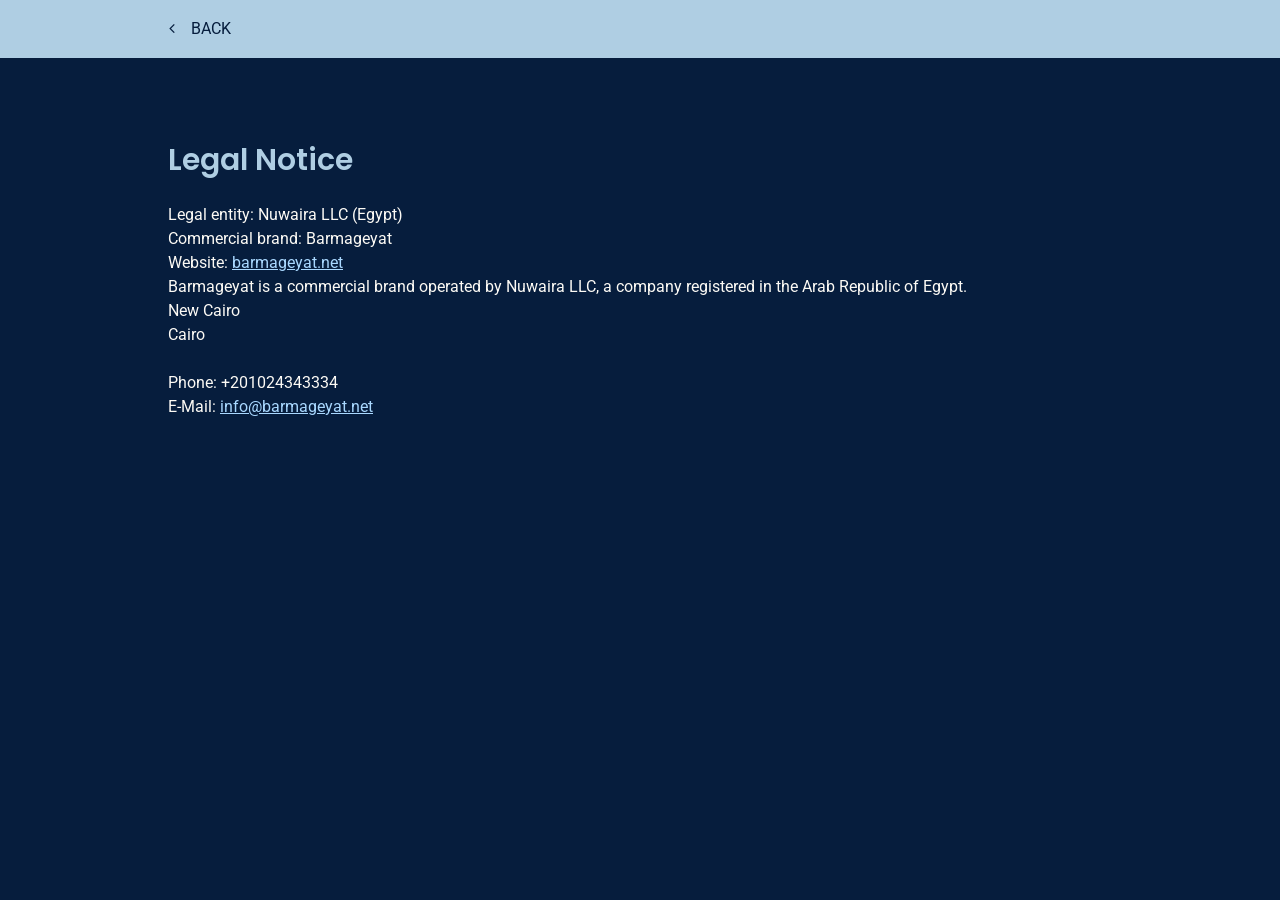
<file: legal-notice/index.html>
<!DOCTYPE html>

<html lang="en"><head><title>Legal Notice | Barmageyat</title><meta content="text/html; charset=utf-8" http-equiv="Content-Type"/><meta content="Legal Notice | Barmageyat" property="og:title"/><meta content="website" property="og:type"/><meta content="en_US" property="og:locale"/><meta content="https://barmageyat.net/images/1200x630/25520639/barmageyatlogo2-iuJYQBwuZtjgQ40g2Dnuzg.JPG" property="og:image"/><meta content="https://barmageyat.net/legal-notice/" property="og:url"/><meta content="width=device-width, initial-scale=1" name="viewport"/><meta content="Legal Notice | Barmageyat" name="title"/><meta content="Legal notice and company information for the Barmageyat website and digital services." name="description"/><meta content="Barmageyat" name="author"/><meta content="English" name="language"/><meta content="7 days" name="revisit-after"/><!-- Canonical URL --><!-- Viewport --><link href="/images/16x16/25603967/barmageyaticon2-Q67pH3o-EtR6XoY_JPaC8g-5kCzm3zfoKmWQbdtNK29Og.png" rel="icon" sizes="16x16" type="image/png"/><link href="/images/32x32/25603967/barmageyaticon2-Q67pH3o-EtR6XoY_JPaC8g-5kCzm3zfoKmWQbdtNK29Og.png" rel="icon" sizes="32x32" type="image/png"/><link href="/images/96x96/25603967/barmageyaticon2-Q67pH3o-EtR6XoY_JPaC8g-5kCzm3zfoKmWQbdtNK29Og.png" rel="icon" sizes="96x96" type="image/png"/><link href="/images/152x152/25603967/barmageyaticon2-Q67pH3o-EtR6XoY_JPaC8g-5kCzm3zfoKmWQbdtNK29Og.png" rel="apple-touch-icon-precomposed" sizes="152x152"/><link href="" rel="preconnect"/><link href="/webcard/static/app.min.1784729472.css" media="screen" rel="stylesheet" type="text/css"/><link href="/css/custom.260723162400.css" id="customcss" media="screen" rel="stylesheet" type="text/css"/><script>if (!webcard) var webcard={};webcard.id=3130103;webcard.moduleId=30314197;webcard.culture="en";webcard.type=2;webcard.isEdit=false;webcard.isPreview=true;webcard.isMobile=/Android|webOS|iPhone|iPad|iPod|BlackBerry/i.test(navigator.userAgent);webcard.isTouch='ontouchstart' in window || navigator.msMaxTouchPoints > 0;webcard.googleMapsEmbedApiKey='AIzaSyDoOLq_ts27g3vEog9sGYB0GJSyWBDK9gs';webcard.googleMapsApiKey='';webcard.apiHost=location.host + '/api.php';var extraPath='';</script><link as="style" href="/g/fonts.css?family=Roboto:400%7CPoppins:400,600&amp;display=swap" rel="preload"/><link href="/g/fonts.css?family=Roboto:400%7CPoppins:400,600&amp;display=swap" media="print" onload="this.media='all'" rel="stylesheet"><style>figure{margin:0}</style><link href="https://barmageyat.net/legal-notice/" rel="canonical"/></link><meta content="index, follow, max-image-preview:large, max-snippet:-1, max-video-preview:-1" name="robots"/><meta content="Legal notice and company information for the Barmageyat website and digital services." property="og:description"/><meta content="Barmageyat" property="og:site_name"/><meta content="summary_large_image" name="twitter:card"/><meta content="Legal Notice | Barmageyat" name="twitter:title"/><meta content="Legal and company information for Barmageyat, a technology company delivering operational software, AI and digital solutions." name="twitter:description"/><meta content="https://barmageyat.net/images/1200x630/25520639/barmageyatlogo2-iuJYQBwuZtjgQ40g2Dnuzg.JPG" name="twitter:image"/><script type="application/ld+json">{"@context":"https://schema.org","@graph":[{"@type":"WebPage","@id":"https://barmageyat.net/legal-notice/#webpage","url":"https://barmageyat.net/legal-notice/","name":"Legal Notice | Barmageyat","description":"Legal and company information for Barmageyat, a technology company delivering operational software, AI and digital solutions.","isPartOf":{"@id":"https://barmageyat.net/#website"},"about":{"@id":"https://barmageyat.net/#organization"}},{"@type":"BreadcrumbList","itemListElement":[{"@type":"ListItem","position":1,"name":"Home","item":"https://barmageyat.net/"},{"@type":"ListItem","position":2,"name":"Legal Notice","item":"https://barmageyat.net/legal-notice/"}]}]}</script></head><body class="page-30314197 pagelayout-1 slogan culture-en"><a class="wv-link-content button" href="#main-content">Skip to main content</a>
<div class="ed-element ed-container back-button wv-boxed preset-back-button-v2-default" id="ed-2807942677"><div class="inner"><div class="ed-element ed-button custom-theme" id="ed-2807942680"><a class="button button-default button-color-default center" href="/"><i class="fa fa-angle-left"></i>Back </a></div></div></div><div class="ed-element ed-container wv-boxed wv-spacer" id="ed-2807942665"><div class="inner"><div class="ed-element ed-headline custom-theme" id="ed-2807942668"><h2 class="left">Legal Notice</h2></div><div class="ed-element ed-spacer" id="ed-2807942671"><div class="space" style="height: 20px;"></div></div><div class="ed-element ed-text custom-theme" id="ed-2807942674"><p><strong>Legal entity:</strong> Nuwaira LLC (Egypt)<br/><strong>Commercial brand:</strong> Barmageyat<br/><strong>Website:</strong> <a href="https://barmageyat.net/" style="color:#a9d8ff;text-decoration:underline">barmageyat.net</a></p><p>Barmageyat is a commercial brand operated by Nuwaira LLC, a company registered in the Arab Republic of Egypt.</p><p><span data-bind="customer.street">New Cairo</span><br/><span data-bind="customer.city">Cairo</span> <span data-bind="customer.zip"></span></p><p><br/></p><p>Phone: <span data-bind="customer.phone">+201024343334</span><br/>E-Mail: <a class="fr-deletable" contenteditable="false" data-bind="customer.email" href="mailto:info@barmageyat.net" style="color:#a9d8ff;text-decoration:underline">info@barmageyat.net</a></p></div></div></div><script src="/webcard/static/app.bundle.1784729487.js"></script><script src="/js/custom.260511184002.js"></script></body>
</html>
</file>
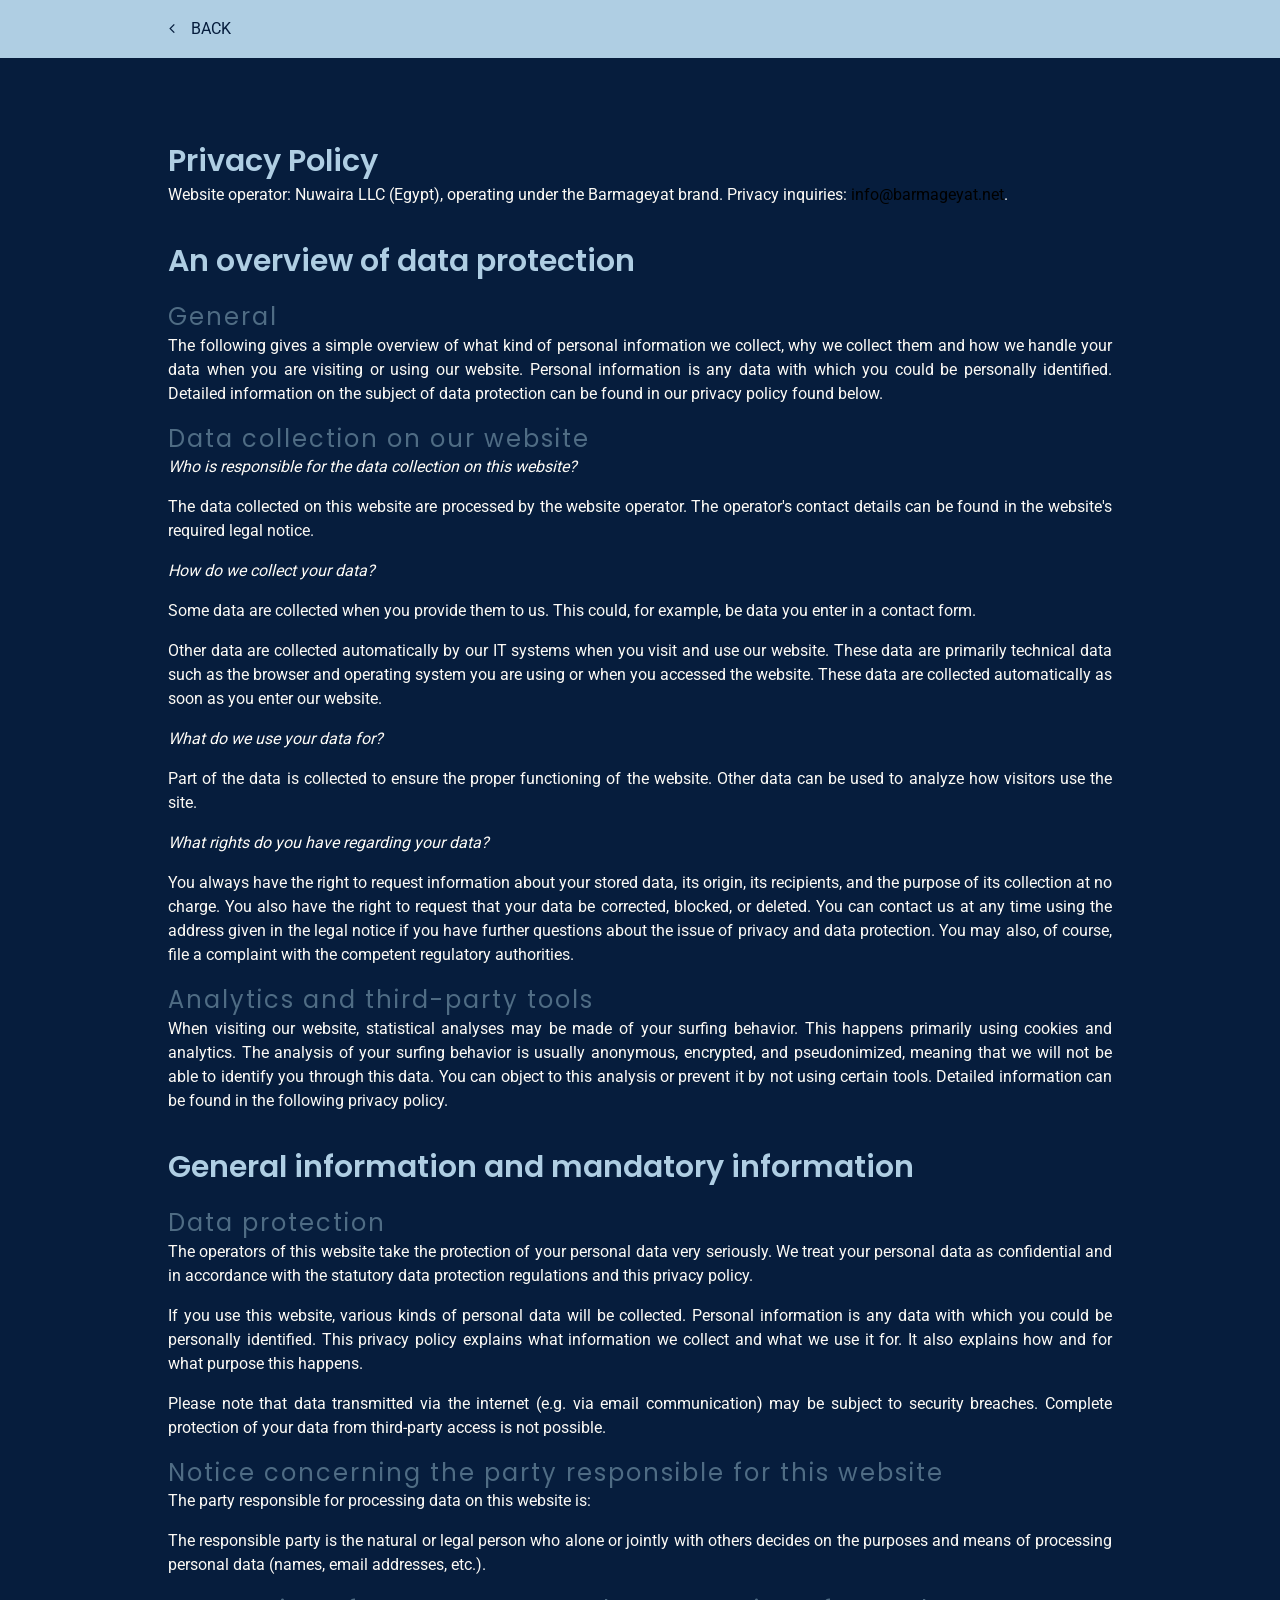
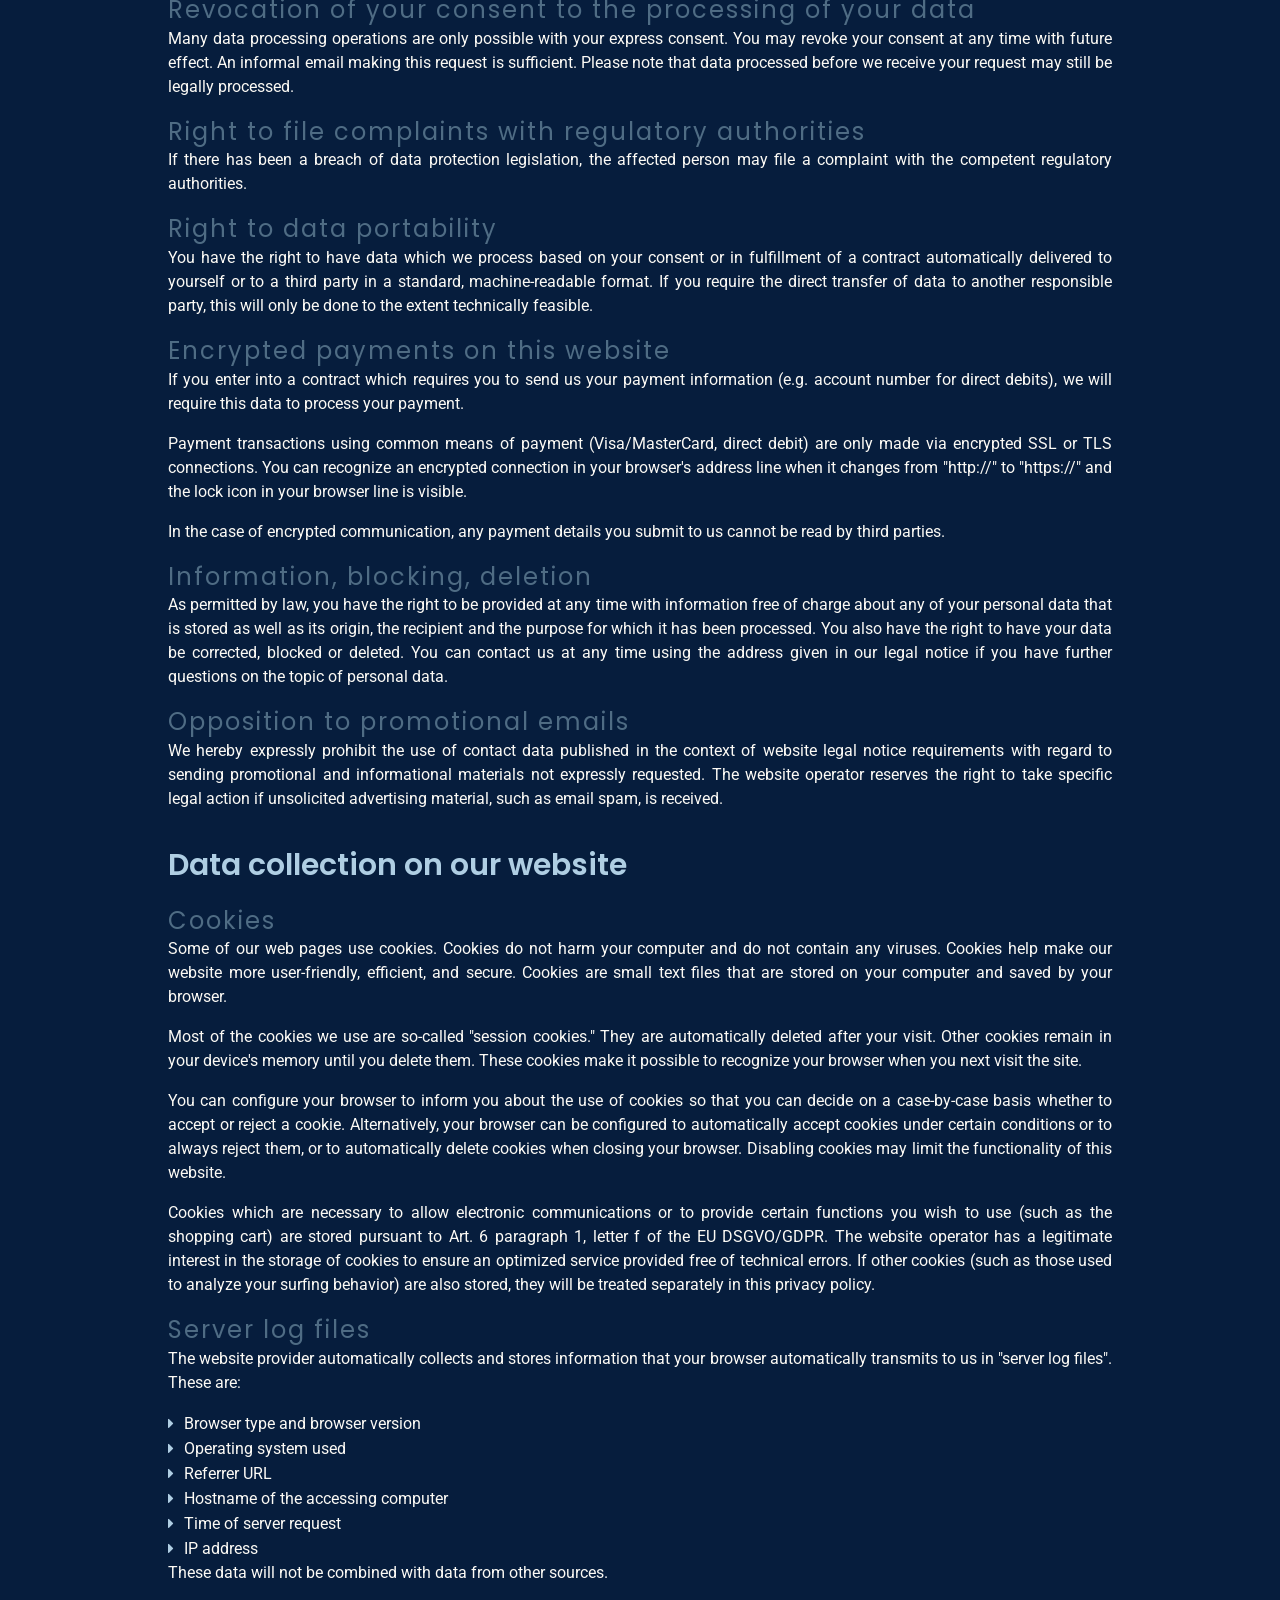
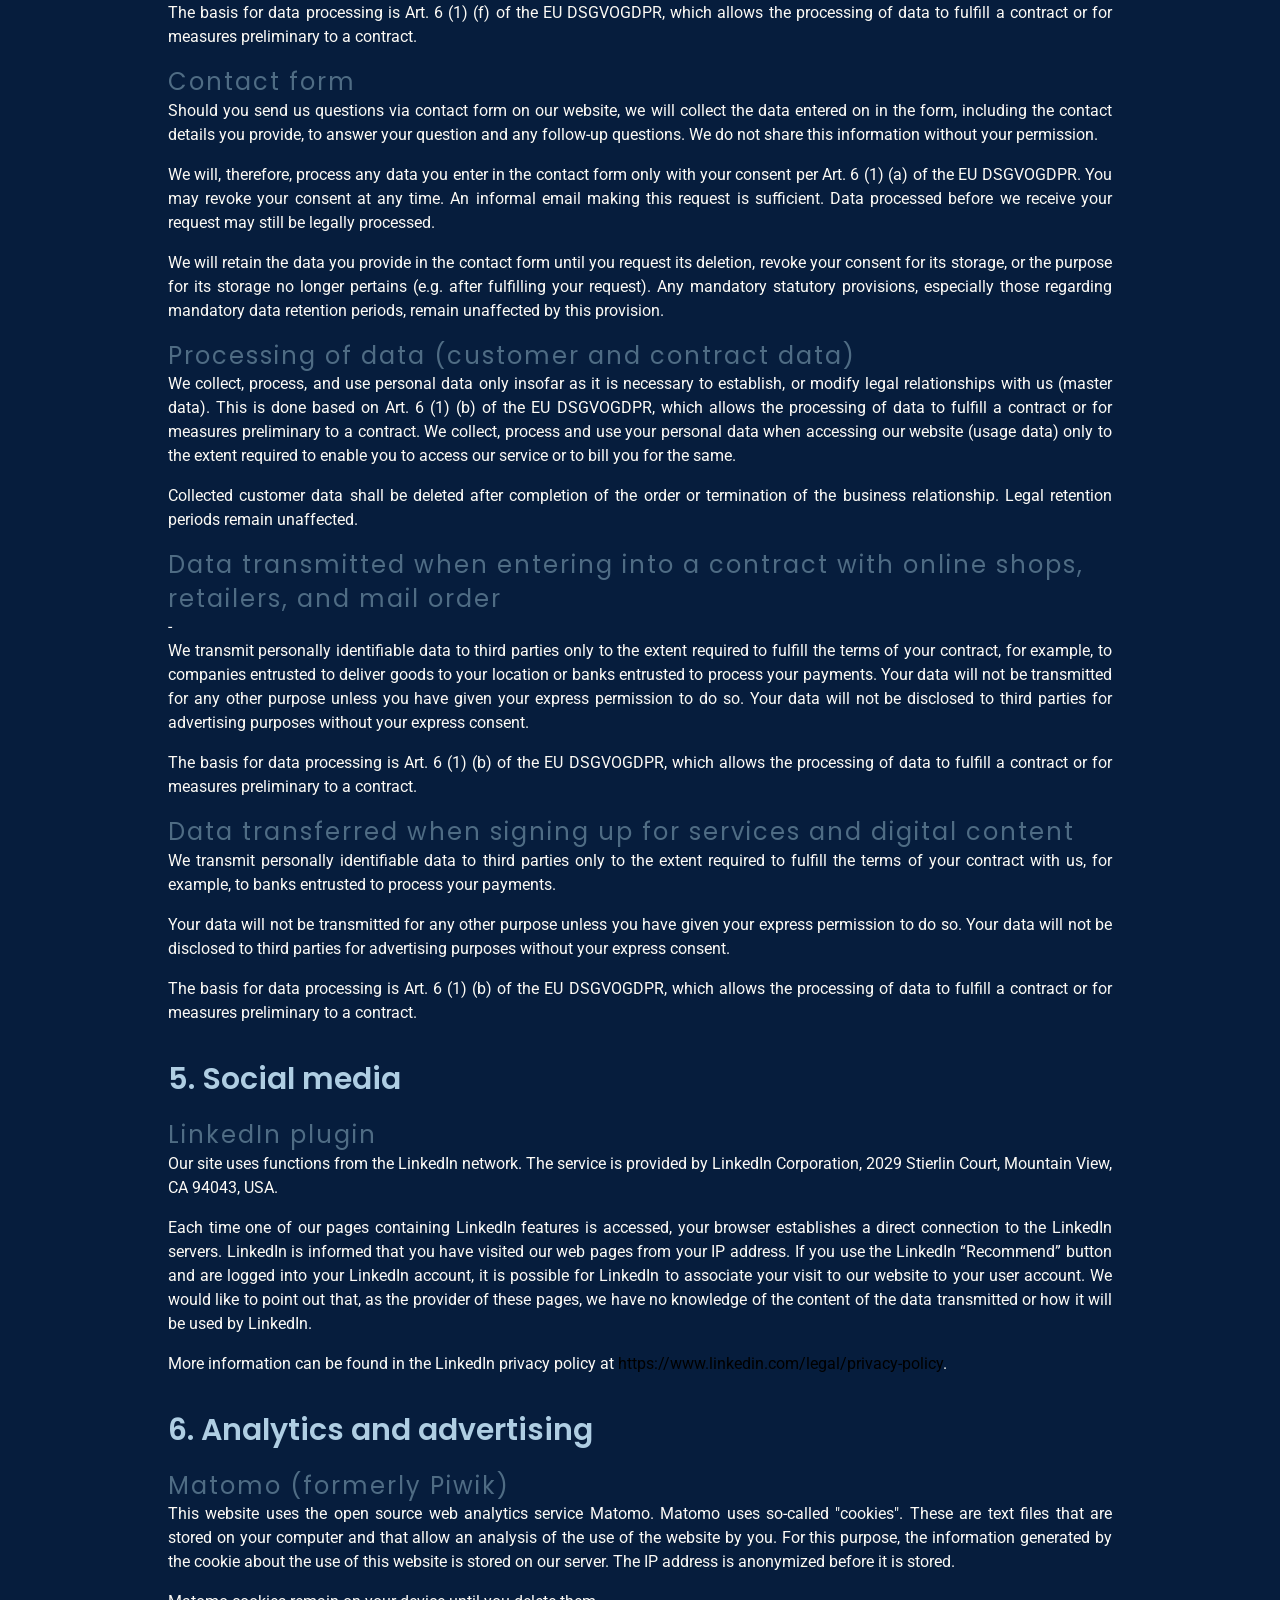
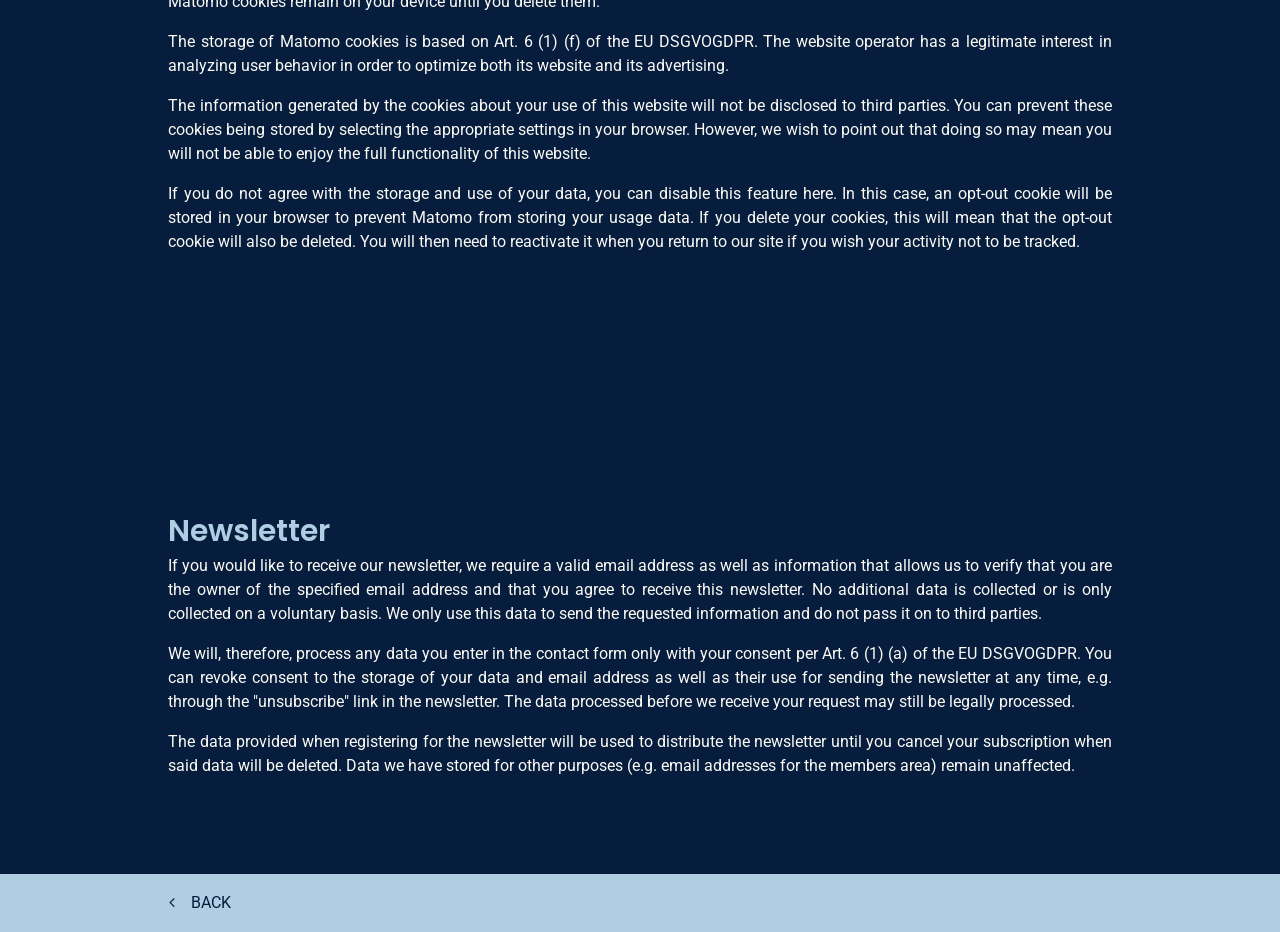
<file: privacy/index.html>
<!DOCTYPE html>

<html lang="en"><head><title>Privacy Policy | Barmageyat</title><meta content="text/html; charset=utf-8" http-equiv="Content-Type"/><meta content="Privacy Policy | Barmageyat" property="og:title"/><meta content="website" property="og:type"/><meta content="en_US" property="og:locale"/><meta content="https://barmageyat.net/images/1200x630/25520639/barmageyatlogo2-iuJYQBwuZtjgQ40g2Dnuzg.JPG" property="og:image"/><meta content="https://barmageyat.net/privacy/" property="og:url"/><meta content="width=device-width, initial-scale=1" name="viewport"/><meta content="Privacy Policy | Barmageyat" name="title"/><meta content="Read the Barmageyat privacy policy and learn how information is handled when you use our website and services." name="description"/><meta content="Barmageyat" name="author"/><meta content="English" name="language"/><meta content="7 days" name="revisit-after"/><!-- Canonical URL --><!-- Viewport --><link href="/images/16x16/25603967/barmageyaticon2-Q67pH3o-EtR6XoY_JPaC8g-5kCzm3zfoKmWQbdtNK29Og.png" rel="icon" sizes="16x16" type="image/png"/><link href="/images/32x32/25603967/barmageyaticon2-Q67pH3o-EtR6XoY_JPaC8g-5kCzm3zfoKmWQbdtNK29Og.png" rel="icon" sizes="32x32" type="image/png"/><link href="/images/96x96/25603967/barmageyaticon2-Q67pH3o-EtR6XoY_JPaC8g-5kCzm3zfoKmWQbdtNK29Og.png" rel="icon" sizes="96x96" type="image/png"/><link href="/images/152x152/25603967/barmageyaticon2-Q67pH3o-EtR6XoY_JPaC8g-5kCzm3zfoKmWQbdtNK29Og.png" rel="apple-touch-icon-precomposed" sizes="152x152"/><link href="" rel="preconnect"/><link href="/webcard/static/app.min.1784729472.css" media="screen" rel="stylesheet" type="text/css"/><link href="/css/custom.260723162400.css" id="customcss" media="screen" rel="stylesheet" type="text/css"/><script>if (!webcard) var webcard={};webcard.id=3130103;webcard.moduleId=30314200;webcard.culture="en";webcard.type=2;webcard.isEdit=false;webcard.isPreview=true;webcard.isMobile=/Android|webOS|iPhone|iPad|iPod|BlackBerry/i.test(navigator.userAgent);webcard.isTouch='ontouchstart' in window || navigator.msMaxTouchPoints > 0;webcard.googleMapsEmbedApiKey='AIzaSyDoOLq_ts27g3vEog9sGYB0GJSyWBDK9gs';webcard.googleMapsApiKey='';webcard.apiHost=location.host + '/api.php';var extraPath='';</script><link as="style" href="/g/fonts.css?family=Roboto:400%7CPoppins:400,600&amp;display=swap" rel="preload"/><link href="/g/fonts.css?family=Roboto:400%7CPoppins:400,600&amp;display=swap" media="print" onload="this.media='all'" rel="stylesheet"><style>figure{margin:0}</style><link href="https://barmageyat.net/privacy/" rel="canonical"/></link><meta content="index, follow, max-image-preview:large, max-snippet:-1, max-video-preview:-1" name="robots"/><meta content="Read the Barmageyat privacy policy and learn how information is handled when you use our website and services." property="og:description"/><meta content="Barmageyat" property="og:site_name"/><meta content="summary_large_image" name="twitter:card"/><meta content="Privacy Policy | Barmageyat" name="twitter:title"/><meta content="Read the Barmageyat privacy policy, including how website inquiries, analytics, cookies and personal information are handled." name="twitter:description"/><meta content="https://barmageyat.net/images/1200x630/25520639/barmageyatlogo2-iuJYQBwuZtjgQ40g2Dnuzg.JPG" name="twitter:image"/><script type="application/ld+json">{"@context":"https://schema.org","@graph":[{"@type":"WebPage","@id":"https://barmageyat.net/privacy/#webpage","url":"https://barmageyat.net/privacy/","name":"Privacy Policy | Barmageyat","description":"Read the Barmageyat privacy policy, including how website inquiries, analytics, cookies and personal information are handled.","isPartOf":{"@id":"https://barmageyat.net/#website"},"about":{"@id":"https://barmageyat.net/#organization"}},{"@type":"BreadcrumbList","itemListElement":[{"@type":"ListItem","position":1,"name":"Home","item":"https://barmageyat.net/"},{"@type":"ListItem","position":2,"name":"Privacy Policy","item":"https://barmageyat.net/privacy/"}]}]}</script></head><body class="page-30314200 pagelayout-1 slogan culture-en"><a class="wv-link-content button" href="#main-content">Skip to main content</a>
<div class="ed-element ed-reference ed-reference-container back-button wv-boxed preset-back-button-v2-default" data-reference="2807942677" id="ed-2807942689"><div class="inner"><div class="ed-element ed-button custom-theme" id="ed-2807942680"><a class="button button-default button-color-default center" href="/"><i class="fa fa-angle-left"></i>Back </a></div></div></div><div class="ed-element ed-container wv-boxed wv-spacer" id="ed-2807942683"><div class="inner"><div class="ed-element ed-privacy legal" id="ed-2807942686">
<div id="datenschutz"><h1>Privacy Policy</h1></div>
<p><strong>Website operator:</strong> Nuwaira LLC (Egypt), operating under the Barmageyat brand. Privacy inquiries: <a href="mailto:info@barmageyat.net">info@barmageyat.net</a>.</p>
<div><h2>An overview of data protection</h2></div>
<div><h3>General</h3></div>
<p>The following gives a simple overview of what kind of personal information we collect, why we collect them and how we handle your data when you are visiting or using our website. Personal information is any data with which you could be personally identified. Detailed information on the subject of data protection can be found in our privacy policy found below.</p>
<div><h3>Data collection on our website</h3></div>
<p><em>Who is responsible for the data collection on this website?</em></p>
<p>The data collected on this website are processed by the website operator. The operator's contact details can be found in the website's required legal notice.</p>
<p><em>How do we collect your data?</em></p>
<p>Some data are collected when you provide them to us. This could, for example, be data you enter in a contact form.</p>
<p>Other data are collected automatically by our IT systems when you visit and use our website. These data are primarily technical data such as the browser and operating system you are using or when you accessed the website. These data are collected automatically as soon as you enter our website.</p>
<p><em>What do we use your data for?</em></p>
<p>Part of the data is collected to ensure the proper functioning of the website. Other data can be used to analyze how visitors use the site.</p>
<p><em>What rights do you have regarding your data?</em></p>
<p>You always have the right to request information about your stored data, its origin, its recipients, and the purpose of its collection at no charge. You also have the right to request that your data be corrected, blocked, or deleted. You can contact us at any time using the address given in the legal notice if you have further questions about the issue of privacy and data protection. You may also, of course, file a complaint with the competent regulatory authorities.</p>
<div><h3>Analytics and third-party tools</h3></div>
<p>When visiting our website, statistical analyses may be made of your surfing behavior. This happens primarily using cookies and analytics. The analysis of your surfing behavior is usually anonymous, encrypted, and pseudonimized, meaning that we will not be able to identify you through this data. You can object to this analysis or prevent it by not using certain tools. Detailed information can be found in the following privacy policy.</p>
<div><h2>General information and mandatory information</h2></div>
<div><h3>Data protection</h3></div>
<p>The operators of this website take the protection of your personal data very seriously. We treat your personal data as confidential and in accordance with the statutory data protection regulations and this privacy policy.</p>
<p>If you use this website, various kinds of personal data will be collected. Personal information is any data with which you could be personally identified. This privacy policy explains what information we collect and what we use it for. It also explains how and for what purpose this happens.</p>
<p>Please note that data transmitted via the internet (e.g. via email communication) may be subject to security breaches. Complete protection of your data from third-party access is not possible.</p>
<div><h3>Notice concerning the party responsible for this website</h3></div>
<p>The party responsible for processing data on this website is:</p>
<p>The responsible party is the natural or legal person who alone or jointly with others decides on the purposes and means of processing personal data (names, email addresses, etc.).</p>
<div><h3>Revocation of your consent to the processing of your data</h3></div>
<p>Many data processing operations are only possible with your express consent. You may revoke your consent at any time with future effect. An informal email making this request is sufficient. Please note that data processed before we receive your request may still be legally processed.</p>
<div><h3>Right to file complaints with regulatory authorities</h3></div>
<p>If there has been a breach of data protection legislation, the affected person may file a complaint with the competent regulatory authorities.</p>
<div><h3>Right to data portability</h3></div>
<p>You have the right to have data which we process based on your consent or in fulfillment of a contract automatically delivered to yourself or to a third party in a standard, machine-readable format. If you require the direct transfer of data to another responsible party, this will only be done to the extent technically feasible.</p>
<div><h3>Encrypted payments on this website</h3></div>
<p> If you enter into a contract which requires you to send us your payment information (e.g. account number for direct debits), we will require this data to process your payment.</p>
<p> Payment transactions using common means of payment (Visa/MasterCard, direct debit) are only made via encrypted SSL or TLS connections. You can recognize an encrypted connection in your browser's address line when it changes from "http://" to "https://" and the lock icon in your browser line is visible.</p>
<p> In the case of encrypted communication, any payment details you submit to us cannot be read by third parties.</p>
<div><h3>Information, blocking, deletion</h3></div>
<p>As permitted by law, you have the right to be provided at any time with information free of charge about any of your personal data that is stored as well as its origin, the recipient and the purpose for which it has been processed. You also have the right to have your data be corrected, blocked or deleted. You can contact us at any time using the address given in our legal notice if you have further questions on the topic of personal data.</p>
<div><h3>Opposition to promotional emails</h3></div>
<p>We hereby expressly prohibit the use of contact data published in the context of website legal notice requirements with regard to sending promotional and informational materials not expressly requested. The website operator reserves the right to take specific legal action if unsolicited advertising material, such as email spam, is received.</p>
<div><h2>Data collection on our website</h2></div>
<div><h3>Cookies</h3></div>
<p>Some of our web pages use cookies. Cookies do not harm your computer and do not contain any viruses. Cookies help make our website more user-friendly, efficient, and secure. Cookies are small text files that are stored on your computer and saved by your browser.</p>
<p>Most of the cookies we use are so-called "session cookies." They are automatically deleted after your visit. Other cookies remain in your device's memory until you delete them. These cookies make it possible to recognize your browser when you next visit the site.</p>
<p>You can configure your browser to inform you about the use of cookies so that you can decide on a case-by-case basis whether to accept or reject a cookie. Alternatively, your browser can be configured to automatically accept cookies under certain conditions or to always reject them, or to automatically delete cookies when closing your browser. Disabling cookies may limit the functionality of this website.</p>
<p>Cookies which are necessary to allow electronic communications or to provide certain functions you wish to use (such as the shopping cart) are stored pursuant to Art. 6 paragraph 1, letter f of the EU DSGVO/GDPR. The website operator has a legitimate interest in the storage of cookies to ensure an optimized service provided free of technical errors. If other cookies (such as those used to analyze your surfing behavior) are also stored, they will be treated separately in this privacy policy.</p>
<div><h3>Server log files</h3></div>
<p>The website provider automatically collects and stores information that your browser automatically transmits to us in "server log files". These are:</p>
<ul>
<li><span>Browser type and browser version</span></li>
<li><span>Operating system used</span></li>
<li><span>Referrer URL</span></li>
<li><span>Hostname of the accessing computer</span></li>
<li><span>Time of server request</span></li>
<li><span>IP address</span></li>
</ul>
<p>These data will not be combined with data from other sources.</p>
<p>The basis for data processing is Art. 6 (1) (f) of the EU DSGVOGDPR, which allows the processing of data to fulfill a contract or for measures preliminary to a contract.</p>
<div><h3>Contact form</h3></div>
<p>Should you send us questions via contact form on our website, we will collect the data entered on in the form, including the contact details you provide, to answer your question and any follow-up questions. We do not share this information without your permission.</p>
<p>We will, therefore, process any data you enter in the contact form only with your consent per Art. 6 (1) (a) of the EU DSGVOGDPR. You may revoke your consent at any time. An informal email making this request is sufficient. Data processed before we receive your request may still be legally processed.</p>
<p>We will retain the data you provide in the contact form until you request its deletion, revoke your consent for its storage, or the purpose for its storage no longer pertains (e.g. after fulfilling your request). Any mandatory statutory provisions, especially those regarding mandatory data retention periods, remain unaffected by this provision.</p>
<div><h3>Processing of data (customer and contract data)</h3></div>
<p>We collect, process, and use personal data only insofar as it is necessary to establish, or modify legal relationships with us (master data). This is done based on Art. 6 (1) (b) of the EU DSGVOGDPR, which allows the processing of data to fulfill a contract or for measures preliminary to a contract. We collect, process and use your personal data when accessing our website (usage data) only to the extent required to enable you to access our service or to bill you for the same.</p>
<p>Collected customer data shall be deleted after completion of the order or termination of the business relationship. Legal retention periods remain unaffected.</p>
<div><h3>Data transmitted when entering into a contract with online shops, retailers, and mail order</h3></div>-
<p>We transmit personally identifiable data to third parties only to the extent required to fulfill the terms of your contract, for example, to companies entrusted to deliver goods to your location or banks entrusted to process your payments. Your data will not be transmitted for any other purpose unless you have given your express permission to do so. Your data will not be disclosed to third parties for advertising purposes without your express consent.</p>
<p>The basis for data processing is Art. 6 (1) (b) of the EU DSGVOGDPR, which allows the processing of data to fulfill a contract or for measures preliminary to a contract.</p>
<div><h3>Data transferred when signing up for services and digital content</h3></div>
<p>We transmit personally identifiable data to third parties only to the extent required to fulfill the terms of your contract with us, for example, to banks entrusted to process your payments.</p>
<p>Your data will not be transmitted for any other purpose unless you have given your express permission to do so. Your data will not be disclosed to third parties for advertising purposes without your express consent.</p>
<p>The basis for data processing is Art. 6 (1) (b) of the EU DSGVOGDPR, which allows the processing of data to fulfill a contract or for measures preliminary to a contract.</p>
<div><h2>5. Social media</h2></div>
<div><h3>LinkedIn plugin</h3></div>
<p>Our site uses functions from the LinkedIn network. The service is provided by LinkedIn Corporation, 2029 Stierlin Court, Mountain View, CA 94043, USA.</p>
<p>Each time one of our pages containing LinkedIn features is accessed, your browser establishes a direct connection to the LinkedIn servers. LinkedIn is informed that you have visited our web pages from your IP address. If you use the LinkedIn “Recommend” button and are logged into your LinkedIn account, it is possible for LinkedIn to associate your visit to our website to your user account. We would like to point out that, as the provider of these pages, we have no knowledge of the content of the data transmitted or how it will be used by LinkedIn.</p>
<p>More information can be found in the LinkedIn privacy policy at <a href="https://www.linkedin.com/legal/privacy-policy" rel="nofollow" target="_blank">https://www.linkedin.com/legal/privacy-policy</a>.</p>
<div><h2>6. Analytics and advertising</h2></div>
<div><h3>Matomo (formerly Piwik)</h3></div>
<p>This website uses the open source web analytics service Matomo. Matomo uses so-called "cookies". These are text files that are stored on your computer and that allow an analysis of the use of the website by you. For this purpose, the information generated by the cookie about the use of this website is stored on our server. The IP address is anonymized before it is stored.</p>
<p>Matomo cookies remain on your device until you delete them.</p>
<p>The storage of Matomo cookies is based on Art. 6 (1) (f) of the EU DSGVOGDPR. The website operator has a legitimate interest in analyzing user behavior in order to optimize both its website and its advertising.</p>
<p>The information generated by the cookies about your use of this website will not be disclosed to third parties. You can prevent these cookies being stored by selecting the appropriate settings in your browser. However, we wish to point out that doing so may mean you will not be able to enjoy the full functionality of this website.</p>
<p>If you do not agree with the storage and use of your data, you can disable this feature here. In this case, an opt-out cookie will be stored in your browser to prevent Matomo from storing your usage data. If you delete your cookies, this will mean that the opt-out cookie will also be deleted. You will then need to reactivate it when you return to our site if you wish your activity not to be tracked.</p>
<p><iframe src="https://www.page-stats.de/index.php?module=CoreAdminHome&amp;action=optOut&amp;language=en&amp;backgroundColor=ffffff&amp;fontColor=&amp;fontSize=&amp;fontFamily=Arial" style="border: 0; height: 200px; width: 100%;"></iframe></p>
<div><h2>Newsletter</h2></div>
<p>If you would like to receive our newsletter, we require a valid email address as well as information that allows us to verify that you are the owner of the specified email address and that you agree to receive this newsletter. No additional data is collected or is only collected on a voluntary basis. We only use this data to send the requested information and do not pass it on to third parties.</p>
<p>We will, therefore, process any data you enter in the contact form only with your consent per Art. 6 (1) (a) of the EU  DSGVOGDPR. You can revoke consent to the storage of your data and email address as well as their use for sending the newsletter at any time, e.g. through the "unsubscribe" link in the newsletter. The data processed before we receive your request may still be legally processed.</p>
<p>The data provided when registering for the newsletter will be used to distribute the newsletter until you cancel your subscription when said data will be deleted. Data we have stored for other purposes (e.g. email addresses for the members area) remain unaffected.</p>
</div></div></div><div class="ed-element ed-reference ed-reference-container back-button wv-boxed preset-back-button-v2-default" data-reference="2807942677" id="ed-2807942692"><div class="inner"><div class="ed-element ed-button custom-theme" id="ed-2807942680"><a class="button button-default button-color-default center" href="/"><i class="fa fa-angle-left"></i>Back </a></div></div></div><script src="/webcard/static/app.bundle.1784729487.js"></script><script src="/js/custom.260511184002.js"></script></body>
</html>
</file>
